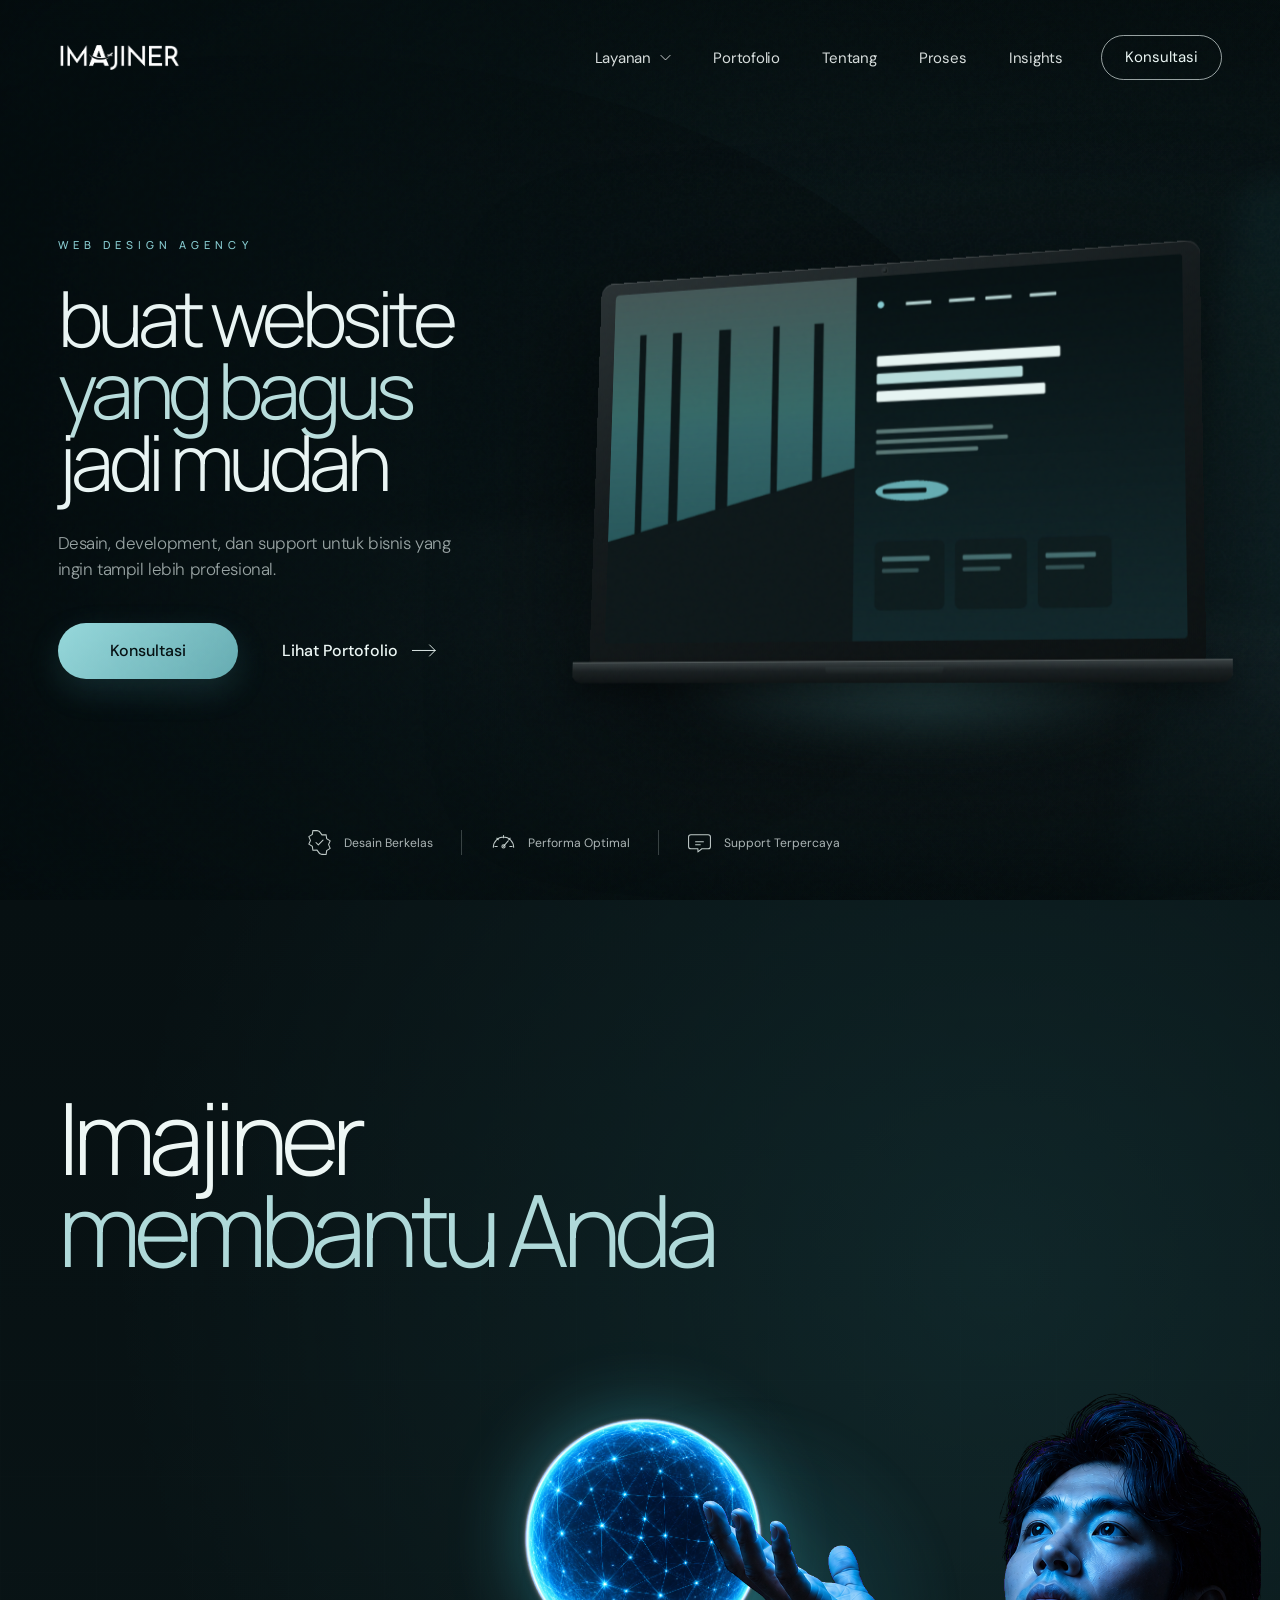
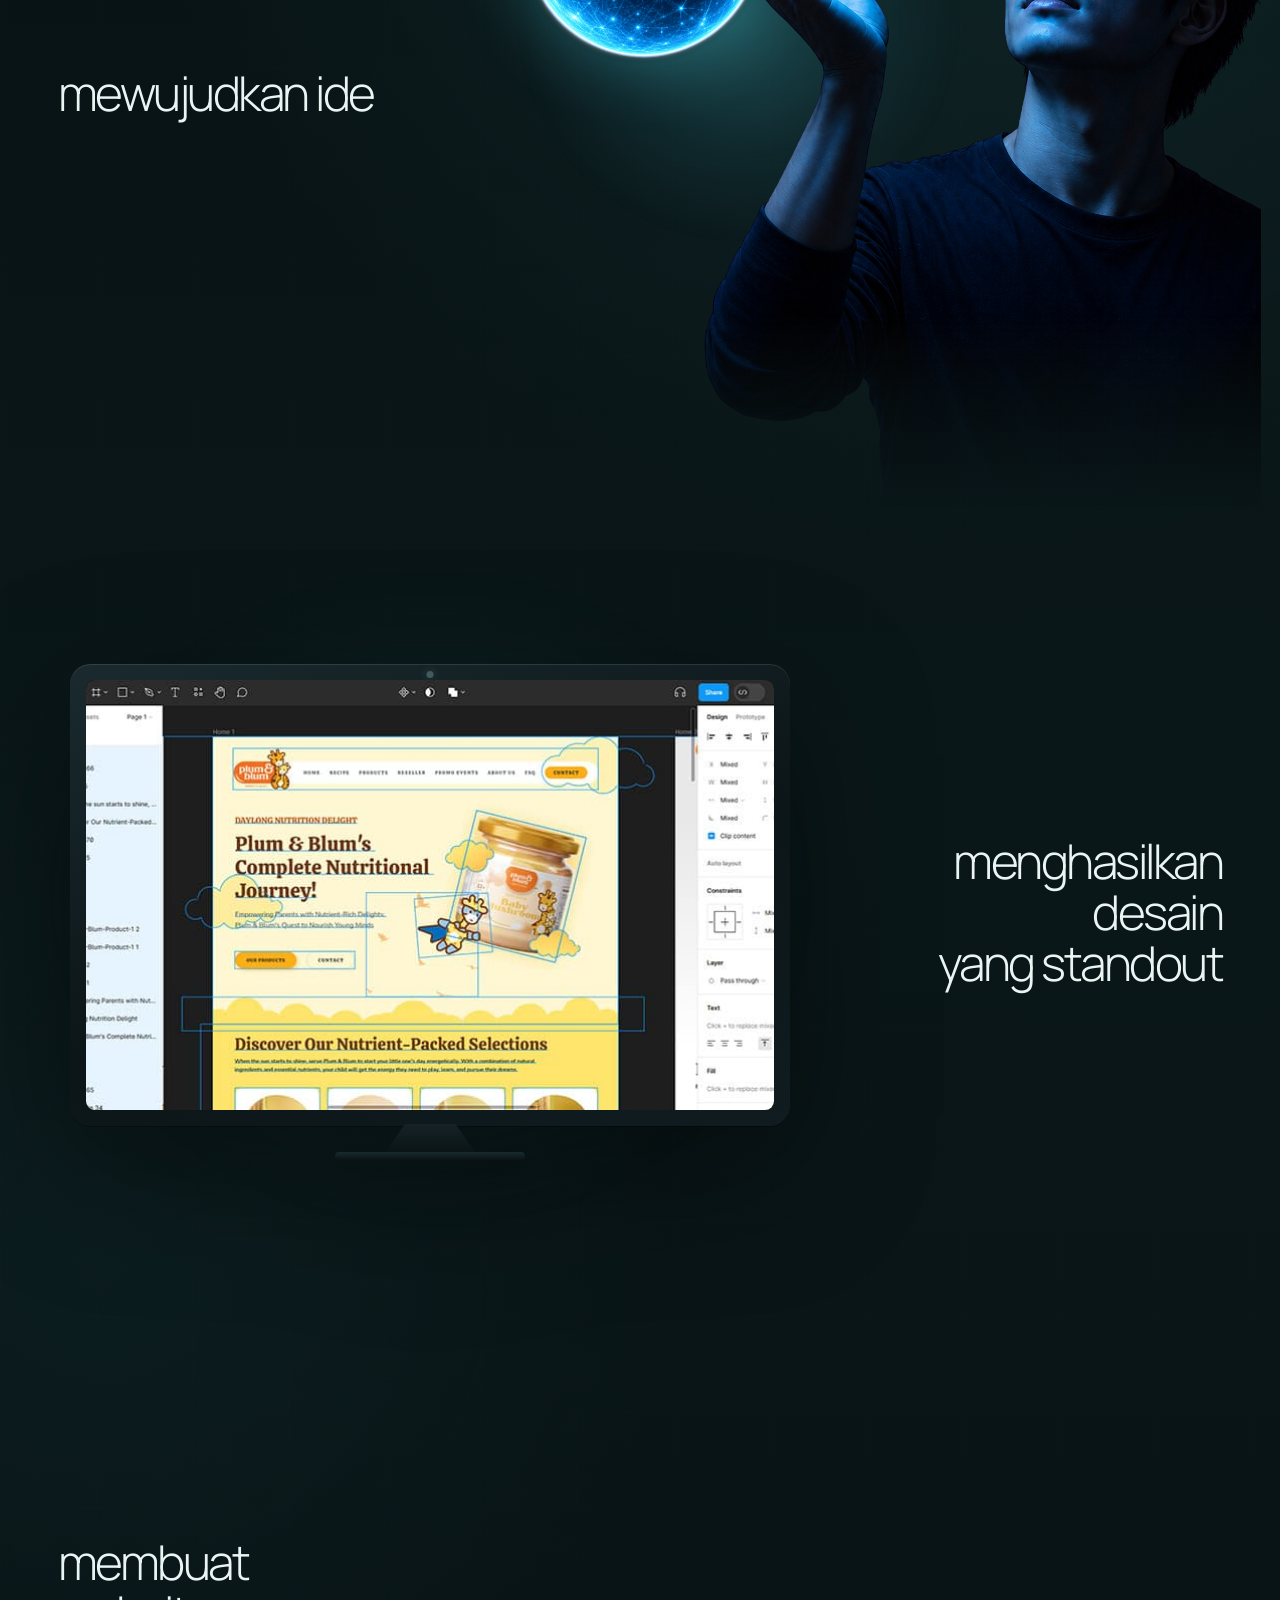
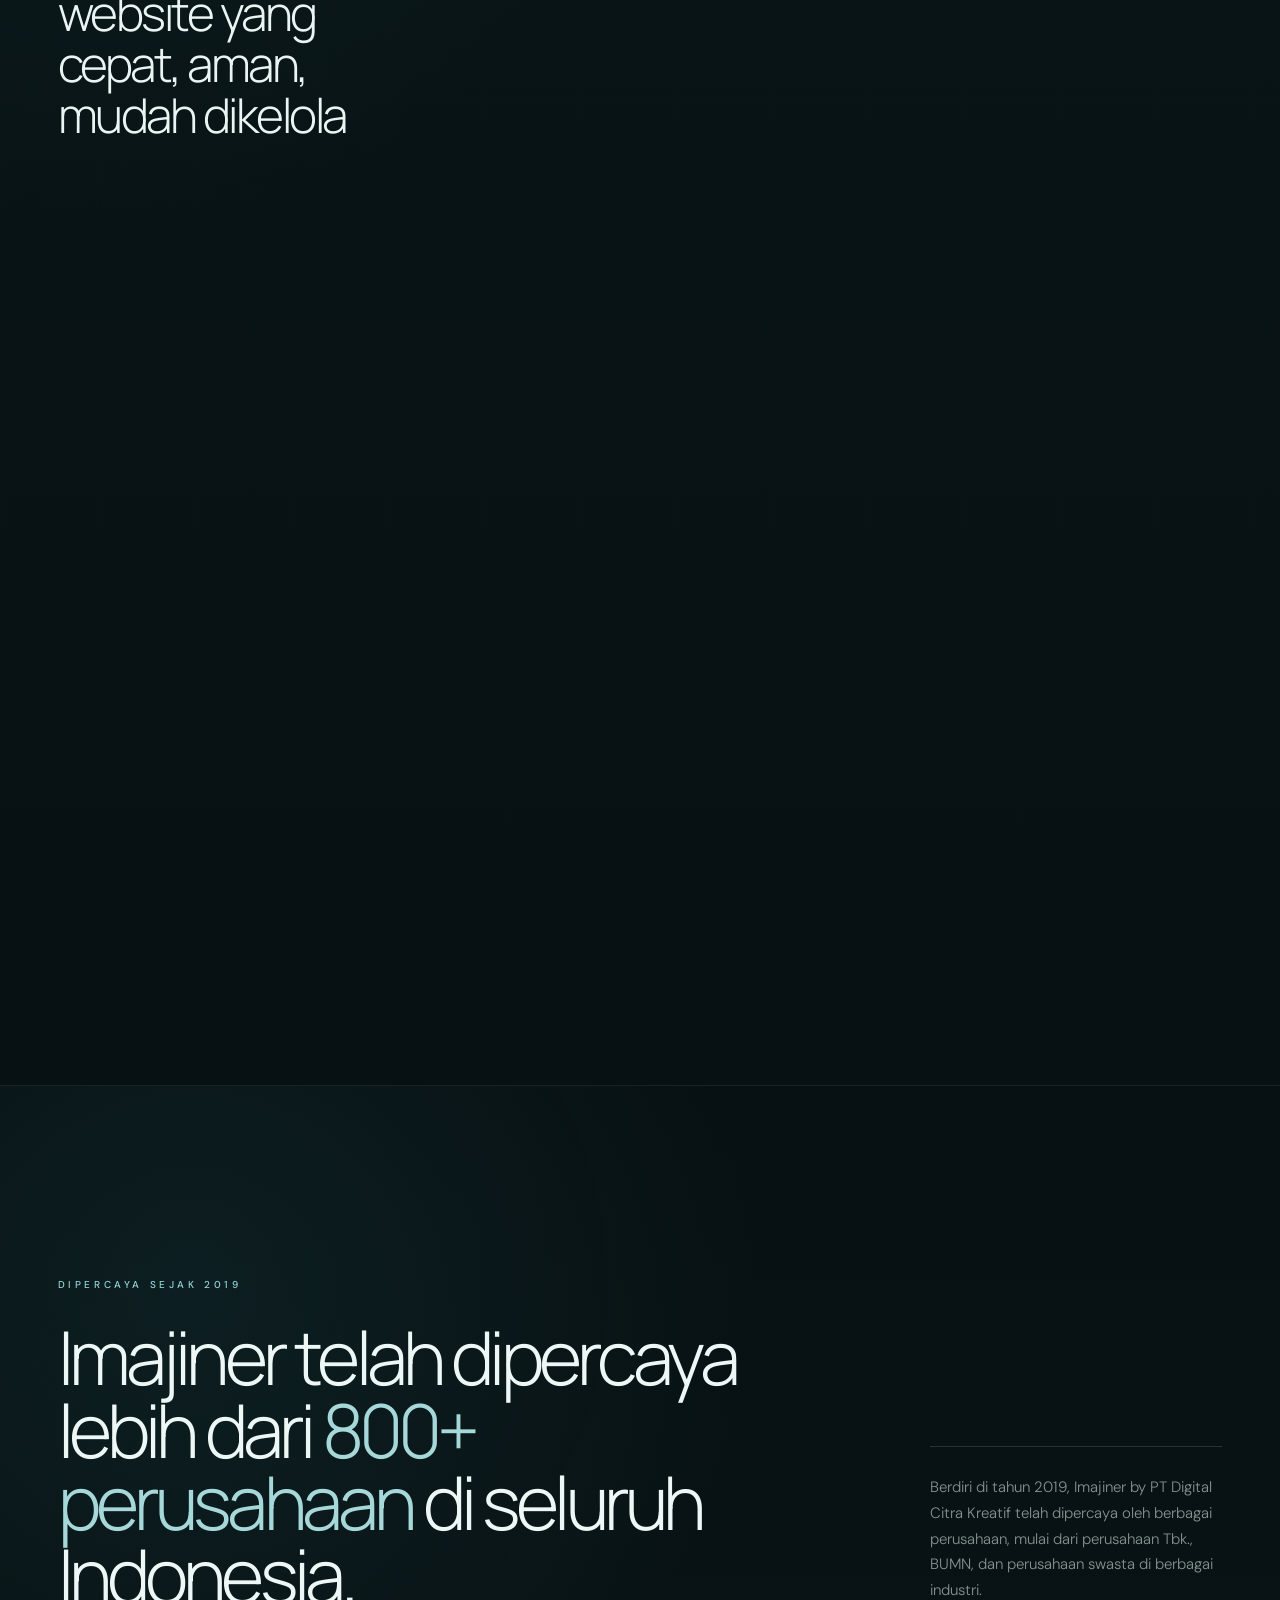
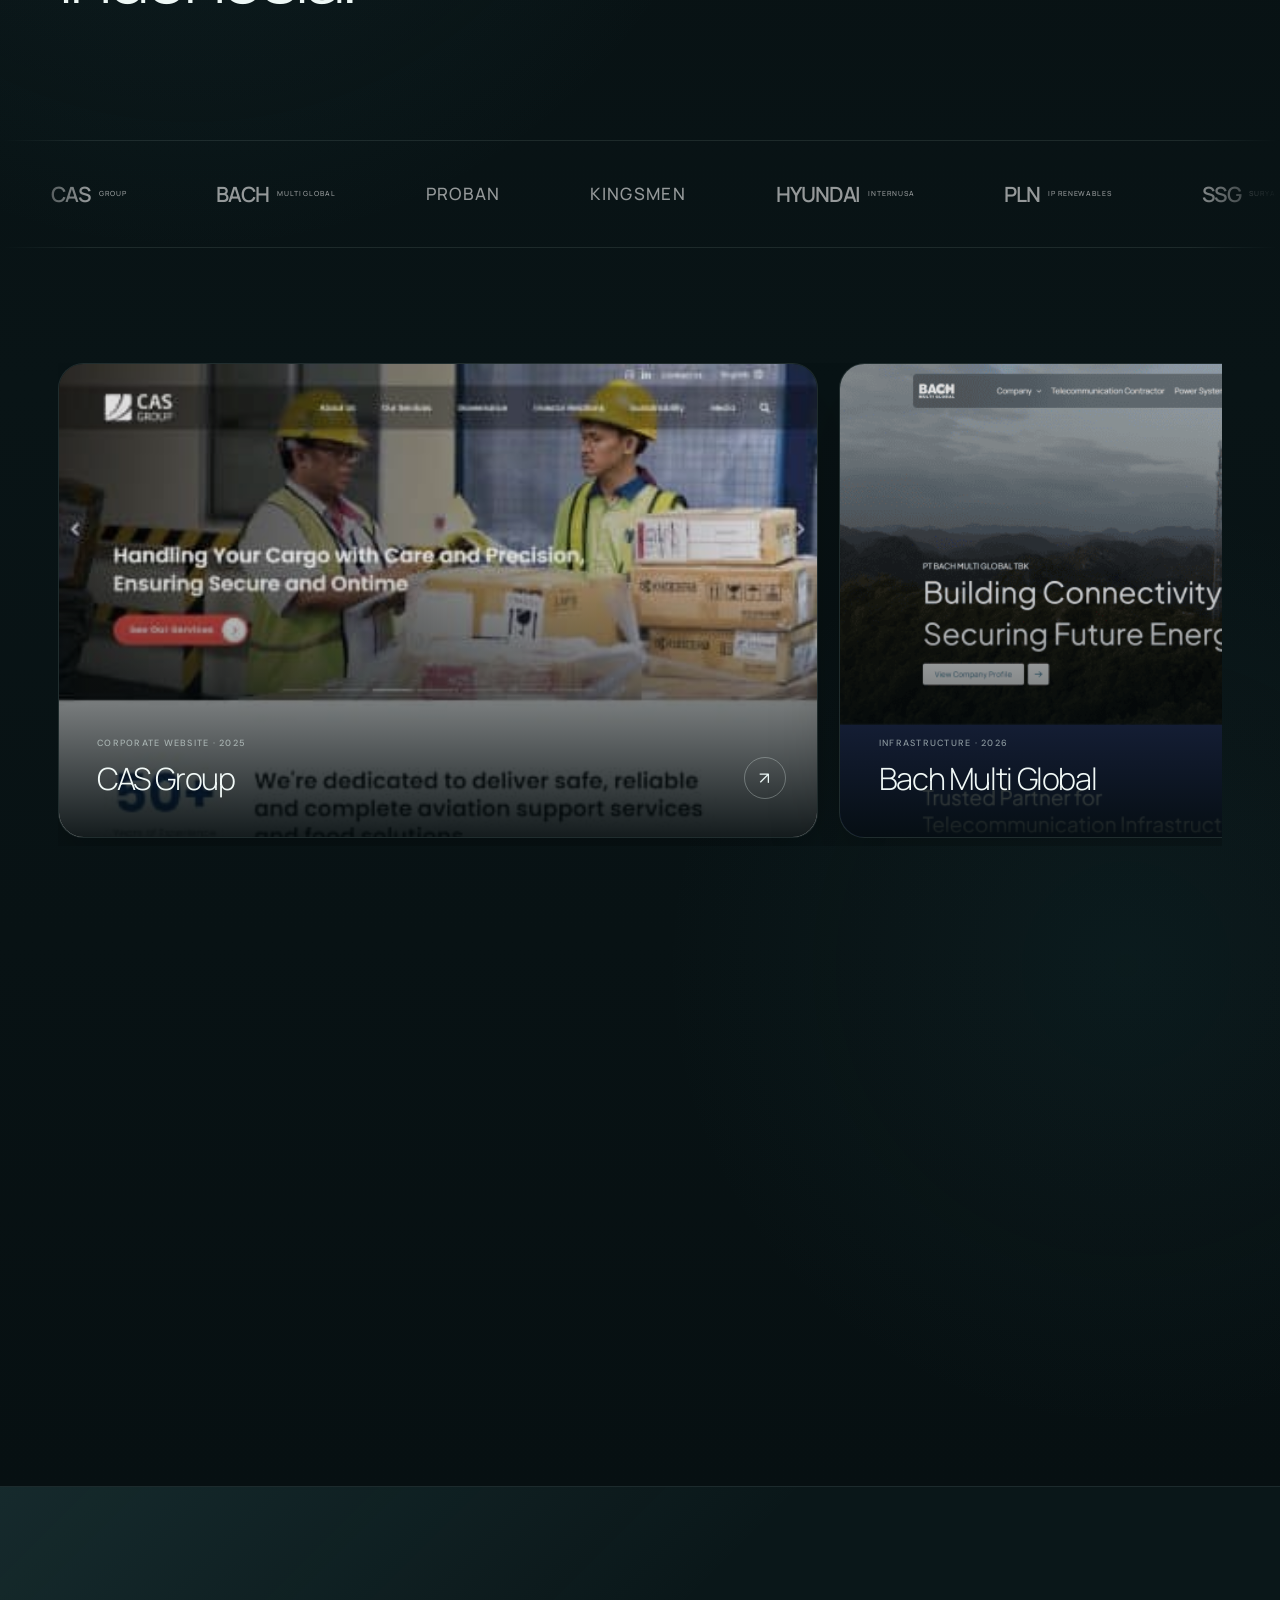
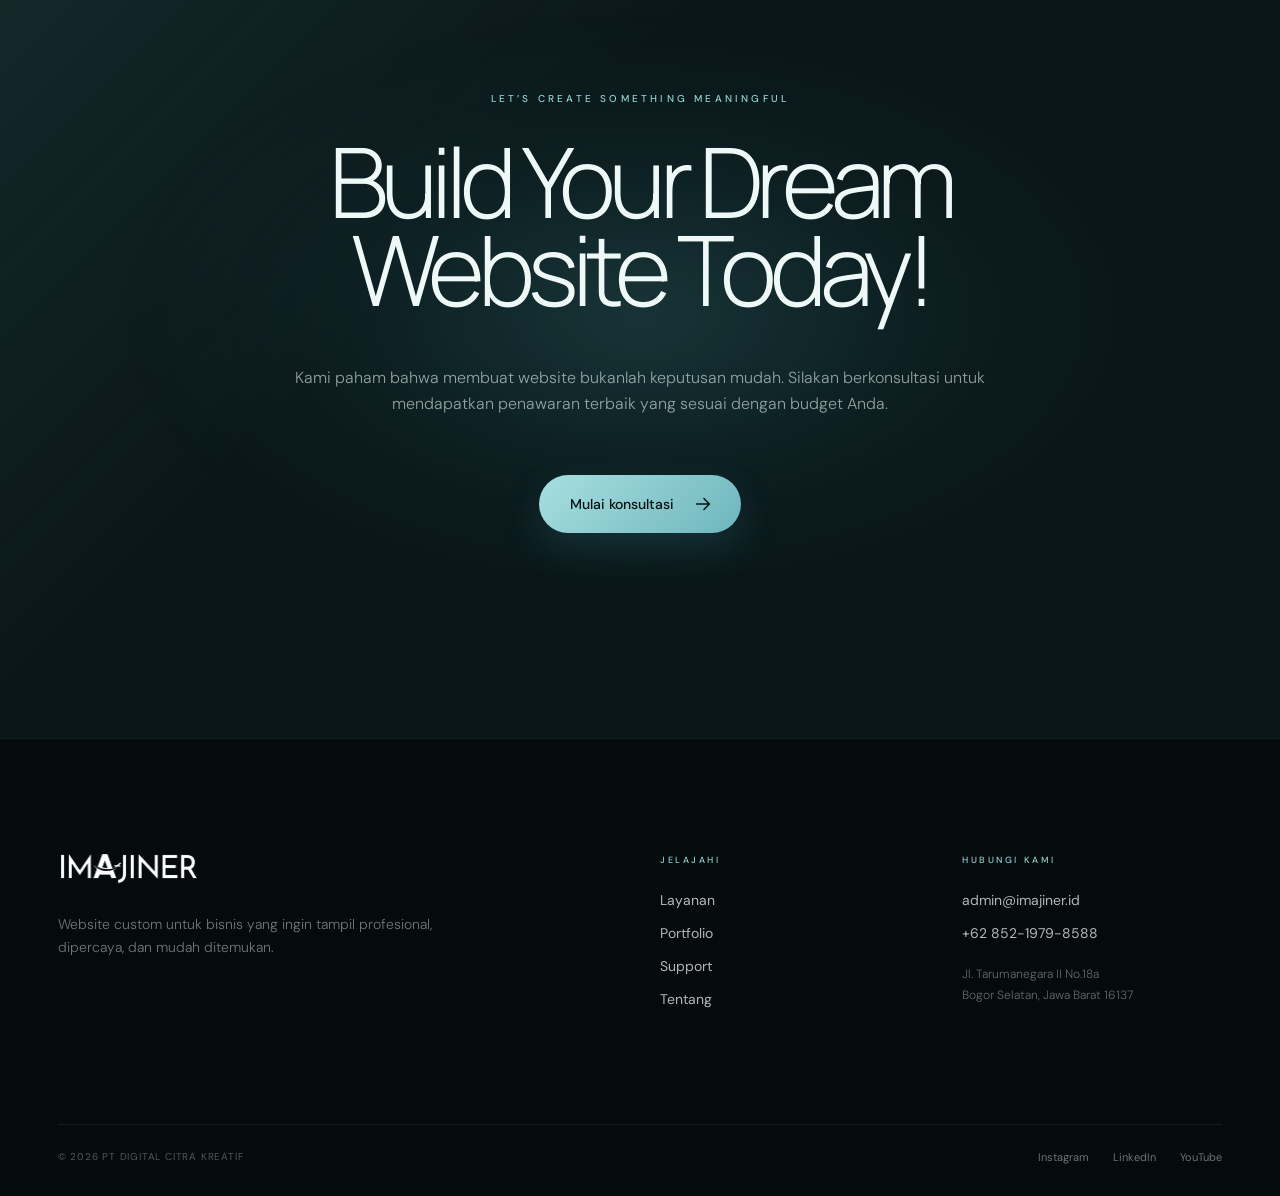
<file: imajiner-2026/outputs/index.html>
<!doctype html>
<html lang="id">
  <head>
    <meta charset="utf-8" />
    <meta name="viewport" content="width=device-width, initial-scale=1" />
    <meta
      name="description"
      content="Imajiner membantu bisnis membuat website custom yang profesional, cepat, dan mudah dikelola."
    />
    <title>Imajiner — Buat Website yang Bagus Jadi Mudah</title>
    <link rel="preconnect" href="https://fonts.googleapis.com" />
    <link rel="preconnect" href="https://fonts.gstatic.com" crossorigin />
    <link
      href="https://fonts.googleapis.com/css2?family=DM+Sans:wght@300;400;500;600&family=Manrope:wght@300;400;500;600&display=swap"
      rel="stylesheet"
    />
    <link rel="stylesheet" href="./css/home.css" />
    <style>
      :root {
        --ink: #ecf7f5;
        --muted: rgba(226, 239, 237, 0.66);
        --teal: #87cbd0;
        --teal-deep: #5da7ad;
        --night: #071012;
        --line: rgba(232, 244, 242, 0.22);
        --ease: cubic-bezier(0.16, 1, 0.3, 1);
      }

      *,
      *::before,
      *::after {
        box-sizing: border-box;
      }

      html {
        scroll-behavior: smooth;
      }

      body {
        margin: 0;
        min-width: 320px;
        color: var(--ink);
        background: var(--night);
        font-family: "DM Sans", Arial, sans-serif;
        -webkit-font-smoothing: antialiased;
      }

      a {
        color: inherit;
        text-decoration: none;
      }
      button {
        color: inherit;
        font: inherit;
      }

      .hero {
        position: relative;
        isolation: isolate;
        min-height: 100svh;
        overflow: hidden;
        background: #071012;
      }

      .hero__background,
      .hero__shade,
      .hero__grain {
        position: absolute;
        inset: 0;
        pointer-events: none;
      }

      /* Background object — swap the <img> src to change the scene */
      .hero__background {
        z-index: -4;
        overflow: hidden;
        animation: scene-in 1.8s var(--ease) both;
      }

      .hero__background img {
        display: block;
        width: 100%;
        height: 100%;
        object-fit: cover;
        object-position: center center;
        transform: scale(1.025);
      }

      .hero__shade {
        z-index: -2;
        background:
          linear-gradient(
            90deg,
            rgba(4, 12, 14, 0.93) 0%,
            rgba(5, 15, 17, 0.76) 28%,
            rgba(6, 17, 19, 0.16) 58%,
            rgba(3, 9, 10, 0.12) 100%
          ),
          linear-gradient(
            180deg,
            rgba(3, 10, 11, 0.54) 0%,
            transparent 22%,
            transparent 70%,
            rgba(2, 7, 8, 0.7) 100%
          );
      }

      /* Laptop object — sits above the background, independent of it */
      .hero__device {
        position: absolute;
        z-index: 1;
        top: 50%;
        right: clamp(-2%, 4vw, 8%);
        width: min(54vw, 760px);
        pointer-events: none;
        transform: translateY(-42%);
        animation: device-in 1.5s var(--ease) 0.2s both;
      }

      .laptop {
        position: relative;
        width: 100%;
        aspect-ratio: 16 / 10.6;
        perspective: 1800px;
        filter: drop-shadow(0 40px 70px rgba(0, 0, 0, 0.55));
      }

      .laptop__lid {
        position: relative;
        width: 92%;
        margin: 0 auto;
        aspect-ratio: 16 / 10.2;
        border-radius: 14px 14px 6px 6px;
        background: linear-gradient(160deg, #2a3234 0%, #141a1c 42%, #0c1112 100%);
        box-shadow:
          inset 0 1px 0 rgba(255, 255, 255, 0.14),
          inset 0 -1px 0 rgba(0, 0, 0, 0.45);
        transform: rotateY(-18deg) rotateX(8deg) rotateZ(-2deg);
        transform-style: preserve-3d;
      }

      .laptop__bezel {
        position: absolute;
        inset: 3.2% 2.6% 5.5%;
        overflow: hidden;
        border-radius: 4px;
        background: #05090a;
        box-shadow: inset 0 0 0 1px rgba(255, 255, 255, 0.04);
      }

      /* Screen image slot — replace this <img> src to change the display */
      .laptop__screen {
        display: block;
        width: 100%;
        height: 100%;
        object-fit: cover;
        object-position: center top;
        background: #071012;
      }

      .laptop__camera {
        position: absolute;
        top: 1.35%;
        left: 50%;
        width: 5px;
        height: 5px;
        border-radius: 50%;
        background: radial-gradient(circle at 35% 35%, #3a4548, #0a0f10 70%);
        transform: translateX(-50%);
        box-shadow: 0 0 0 1px rgba(255, 255, 255, 0.06);
      }

      .laptop__base {
        position: relative;
        z-index: 0;
        width: 100%;
        height: 4.8%;
        margin-top: -0.4%;
        border-radius: 0 0 10px 10px;
        background: linear-gradient(180deg, #3a4244 0%, #1a2022 45%, #0f1415 100%);
        box-shadow:
          0 10px 24px rgba(0, 0, 0, 0.35),
          inset 0 1px 0 rgba(255, 255, 255, 0.16);
        transform: rotateY(-18deg) rotateX(8deg) rotateZ(-2deg);
        transform-origin: top center;
      }

      .laptop__base::before {
        content: "";
        position: absolute;
        top: 28%;
        left: 50%;
        width: 18%;
        height: 38%;
        border-radius: 0 0 6px 6px;
        background: linear-gradient(180deg, #2c3436, #151b1c);
        transform: translateX(-50%);
      }

      .laptop__glow {
        position: absolute;
        z-index: -1;
        right: 8%;
        bottom: -8%;
        left: 18%;
        height: 28%;
        border-radius: 50%;
        background: radial-gradient(
          ellipse at center,
          rgba(90, 170, 175, 0.28) 0%,
          transparent 70%
        );
        filter: blur(18px);
      }

      .hero__grain {
        z-index: 10;
        opacity: 0.12;
        mix-blend-mode: soft-light;
        background-image: url("data:image/svg+xml,%3Csvg viewBox='0 0 180 180' xmlns='http://www.w3.org/2000/svg'%3E%3Cfilter id='n'%3E%3CfeTurbulence type='fractalNoise' baseFrequency='.85' numOctaves='4' stitchTiles='stitch'/%3E%3C/filter%3E%3Crect width='100%25' height='100%25' filter='url(%23n)' opacity='.52'/%3E%3C/svg%3E");
      }

      .shell {
        width: min(100% - clamp(40px, 9vw, 152px), 1510px);
        margin-inline: auto;
      }

      .nav {
        position: relative;
        z-index: 20;
        display: flex;
        align-items: center;
        justify-content: space-between;
        height: clamp(90px, 9vw, 124px);
        animation: reveal-down 1s var(--ease) 0.05s both;
      }

      .brand {
        display: inline-flex;
        align-items: center;
        flex: 0 0 auto;
      }

      .brand img {
        display: block;
        width: clamp(112px, 9.6vw, 150px);
        height: auto;
      }

      .nav__links {
        display: flex;
        align-items: center;
        gap: clamp(26px, 3.3vw, 56px);
        margin-left: auto;
        font-size: 15px;
        font-weight: 400;
        letter-spacing: -0.015em;
      }

      .nav__link {
        position: relative;
        color: rgba(244, 249, 248, 0.88);
        transition: color 0.3s ease;
      }

      .nav__link::after {
        content: "";
        position: absolute;
        left: 0;
        right: 100%;
        bottom: -7px;
        height: 1px;
        background: var(--teal);
        transition: right 0.45s var(--ease);
      }

      .nav__link:hover {
        color: #fff;
      }
      .nav__link:hover::after {
        right: 0;
      }

      .nav__link--dropdown {
        display: inline-flex;
        align-items: center;
        gap: 9px;
      }

      .nav__link--dropdown svg {
        width: 11px;
        transition: transform 0.3s var(--ease);
      }
      .nav__link--dropdown:hover svg {
        transform: translateY(2px);
      }

      .nav__cta {
        margin-left: clamp(26px, 3vw, 48px);
        padding: 11px 23px 12px;
        border: 1px solid rgba(236, 247, 245, 0.63);
        border-radius: 99px;
        font-size: 15px;
        transition:
          color 0.35s ease,
          background 0.35s ease,
          border-color 0.35s ease,
          transform 0.35s var(--ease);
      }

      .nav__cta:hover {
        color: #071012;
        background: var(--ink);
        border-color: var(--ink);
        transform: translateY(-2px);
      }

      .nav__toggle {
        display: none;
        width: 43px;
        height: 43px;
        padding: 0;
        border: 1px solid var(--line);
        border-radius: 50%;
        background: rgba(5, 14, 16, 0.3);
        cursor: pointer;
      }

      .nav__toggle span,
      .nav__toggle::before,
      .nav__toggle::after {
        content: "";
        display: block;
        width: 17px;
        height: 1px;
        margin: 4px auto;
        background: currentColor;
        transition:
          transform 0.35s var(--ease),
          opacity 0.25s ease;
      }

      .nav__toggle[aria-expanded="true"] span {
        opacity: 0;
      }
      .nav__toggle[aria-expanded="true"]::before {
        transform: translateY(5px) rotate(45deg);
      }
      .nav__toggle[aria-expanded="true"]::after {
        transform: translateY(-5px) rotate(-45deg);
      }

      .hero__content {
        position: relative;
        z-index: 2;
        display: flex;
        min-height: calc(100svh - clamp(90px, 9vw, 124px));
        flex-direction: column;
        justify-content: center;
        padding: clamp(38px, 5vh, 64px) 0 clamp(130px, 16vh, 175px);
      }

      .hero__copy {
        width: min(47vw, 660px);
      }

      .eyebrow {
        margin: 0 0 clamp(24px, 3.2vh, 36px);
        color: var(--teal);
        font-family: "Manrope", sans-serif;
        font-size: clamp(11px, 0.82vw, 14px);
        font-weight: 500;
        letter-spacing: 0.46em;
        text-transform: uppercase;
        animation: reveal-up 0.9s var(--ease) 0.18s both;
      }

      h1 {
        max-width: 680px;
        margin: 0;
        color: #e9f4f3;
        font-family: "Manrope", sans-serif;
        font-size: clamp(55px, 6.05vw, 104px);
        font-weight: 300;
        letter-spacing: -0.065em;
        line-height: 0.93;
      }

      h1 span {
        display: block;
        animation: reveal-line 1.05s var(--ease) both;
      }

      h1 span:nth-child(1) {
        animation-delay: 0.24s;
      }
      h1 span:nth-child(2) {
        color: #b8dddc;
        animation-delay: 0.33s;
      }
      h1 span:nth-child(3) {
        animation-delay: 0.42s;
      }

      .hero__description {
        max-width: 400px;
        margin: clamp(26px, 3.6vh, 42px) 0 0;
        color: var(--muted);
        font-size: clamp(17px, 1.3vw, 22px);
        font-weight: 300;
        letter-spacing: -0.025em;
        line-height: 1.55;
        animation: reveal-up 1s var(--ease) 0.54s both;
      }

      .hero__actions {
        display: flex;
        align-items: center;
        gap: clamp(30px, 3.5vw, 58px);
        margin-top: clamp(34px, 4.5vh, 50px);
        animation: reveal-up 1s var(--ease) 0.64s both;
      }

      .button {
        display: inline-flex;
        align-items: center;
        justify-content: center;
        min-height: 56px;
        border-radius: 999px;
        font-size: 16px;
        font-weight: 500;
        transition:
          transform 0.35s var(--ease),
          background 0.35s ease,
          box-shadow 0.35s ease;
      }

      .button--primary {
        min-width: 180px;
        padding: 15px 28px;
        color: #061113;
        background: linear-gradient(135deg, #96d8db, #65abb1);
        box-shadow: 0 12px 32px rgba(70, 150, 158, 0.2);
      }

      .button--primary:hover {
        transform: translateY(-3px);
        background: linear-gradient(135deg, #ace5e6, #78bbc0);
        box-shadow: 0 16px 38px rgba(70, 150, 158, 0.34);
      }

      .button--text {
        position: relative;
        gap: 14px;
        min-height: 42px;
        border-radius: 0;
      }

      .button--text::after {
        content: "";
        position: absolute;
        right: 0;
        bottom: 0;
        left: 0;
        height: 1px;
        background: rgba(238, 247, 246, 0.44);
        transform: scaleX(0);
        transform-origin: right;
        transition: transform 0.45s var(--ease);
      }

      .button--text:hover::after {
        transform: scaleX(1);
        transform-origin: left;
      }
      .button--text svg {
        width: 25px;
        transition: transform 0.4s var(--ease);
      }
      .button--text:hover svg {
        transform: translateX(5px);
      }

      .proof {
        position: absolute;
        z-index: 3;
        right: 0;
        bottom: clamp(28px, 5vh, 54px);
        left: 0;
        animation: reveal-up 1s var(--ease) 0.76s both;
      }

      .proof__row {
        display: flex;
        align-items: center;
        width: min(52%, 680px);
        color: rgba(233, 243, 242, 0.72);
      }

      .proof__item {
        display: flex;
        align-items: center;
        gap: 12px;
        padding: 0 clamp(22px, 2.2vw, 36px);
        font-size: clamp(12px, 0.95vw, 15px);
        white-space: nowrap;
      }

      .proof__item:first-child {
        padding-left: 0;
      }
      .proof__item + .proof__item {
        border-left: 1px solid var(--line);
      }
      .proof__item svg {
        width: 25px;
        height: 25px;
        color: rgba(236, 247, 245, 0.8);
        stroke-width: 1.35;
      }

      @keyframes scene-in {
        from {
          opacity: 0;
        }
        to {
          opacity: 1;
        }
      }

      @keyframes device-in {
        from {
          opacity: 0;
          transform: translateY(-36%) translateX(28px) scale(0.96);
        }
        to {
          opacity: 1;
          transform: translateY(-42%) translateX(0) scale(1);
        }
      }

      @keyframes reveal-down {
        from {
          opacity: 0;
          transform: translateY(-18px);
        }
        to {
          opacity: 1;
          transform: translateY(0);
        }
      }

      @keyframes reveal-up {
        from {
          opacity: 0;
          transform: translateY(22px);
        }
        to {
          opacity: 1;
          transform: translateY(0);
        }
      }

      @keyframes reveal-line {
        from {
          opacity: 0;
          transform: translateY(0.7em);
        }
        to {
          opacity: 1;
          transform: translateY(0);
        }
      }

      @media (max-width: 1080px) {
        .nav__links {
          gap: 25px;
        }
        .nav__links .nav__link:nth-last-child(-n + 2) {
          display: none;
        }
        .hero__copy {
          width: min(54vw, 590px);
        }
        .hero__device {
          width: min(50vw, 620px);
          right: 1%;
        }
        h1 {
          font-size: clamp(54px, 7vw, 78px);
        }
        .proof__row {
          width: auto;
        }
      }

      @media (max-width: 760px) {
        .shell {
          width: min(100% - 38px, 680px);
        }
        .hero {
          min-height: 790px;
        }

        .hero__background img {
          object-position: 70% center;
        }

        .hero__device {
          top: 38%;
          right: 50%;
          width: min(88vw, 420px);
          transform: translate(50%, -50%);
          opacity: 0.95;
          animation-name: device-in-mobile;
        }

        .laptop__lid,
        .laptop__base {
          transform: rotateY(-10deg) rotateX(6deg) rotateZ(0deg);
        }

        .hero__shade {
          background:
            linear-gradient(
              180deg,
              rgba(4, 12, 14, 0.67) 0%,
              rgba(4, 12, 14, 0.32) 24%,
              rgba(4, 12, 14, 0.81) 52%,
              #061012 81%
            ),
            linear-gradient(90deg, rgba(4, 12, 14, 0.74), transparent 80%);
        }

        @keyframes device-in-mobile {
          from {
            opacity: 0;
            transform: translate(50%, -44%) scale(0.96);
          }
          to {
            opacity: 0.95;
            transform: translate(50%, -50%) scale(1);
          }
        }

        .nav {
          height: 86px;
        }
        .brand img {
          width: 116px;
        }
        .nav__toggle {
          display: block;
        }

        .nav__links {
          position: absolute;
          top: 72px;
          right: 0;
          display: grid;
          width: min(300px, calc(100vw - 38px));
          gap: 0;
          padding: 10px;
          border: 1px solid rgba(236, 247, 245, 0.13);
          border-radius: 20px;
          background: rgba(5, 14, 16, 0.95);
          box-shadow: 0 20px 60px rgba(0, 0, 0, 0.4);
          opacity: 0;
          visibility: hidden;
          transform: translateY(-10px) scale(0.98);
          transform-origin: top right;
          transition:
            opacity 0.3s ease,
            visibility 0.3s ease,
            transform 0.45s var(--ease);
          backdrop-filter: blur(18px);
        }

        .nav__links.is-open {
          opacity: 1;
          visibility: visible;
          transform: none;
        }
        .nav__links .nav__link:nth-last-child(-n + 2) {
          display: block;
        }
        .nav__link {
          padding: 13px 15px;
        }
        .nav__link::after {
          display: none;
        }
        .nav__cta {
          display: none;
        }

        .hero__content {
          min-height: calc(100svh - 86px);
          justify-content: flex-end;
          padding: clamp(185px, 25vh, 220px) 0 105px;
        }

        .hero__copy {
          width: 100%;
        }
        .eyebrow {
          margin-bottom: 19px;
          font-size: 10px;
          letter-spacing: 0.36em;
        }
        h1 {
          max-width: 560px;
          font-size: clamp(46px, 12.5vw, 66px);
          line-height: 0.94;
        }
        .hero__description {
          max-width: 360px;
          margin-top: 23px;
          font-size: 16px;
          line-height: 1.5;
        }
        .hero__actions {
          gap: 25px;
          margin-top: 29px;
        }
        .button {
          min-height: 50px;
          font-size: 14px;
        }
        .button--primary {
          min-width: 146px;
          padding: 12px 22px;
        }
        .proof {
          bottom: 30px;
        }
        .proof__row {
          display: grid;
          grid-template-columns: repeat(3, 1fr);
          gap: 11px;
        }
        .proof__item {
          flex-direction: column;
          gap: 8px;
          padding: 0 6px;
          text-align: center;
          white-space: normal;
          line-height: 1.2;
        }
        .proof__item:first-child {
          padding-left: 6px;
        }
        .proof__item svg {
          width: 22px;
          height: 22px;
        }
      }

      @media (max-width: 430px) {
        .hero {
          min-height: 760px;
        }
        .hero__background img {
          object-position: 72% top;
        }
        .hero__device {
          top: 34%;
          width: min(92vw, 360px);
        }
        .hero__content {
          padding-top: 190px;
          padding-bottom: 98px;
        }
        h1 {
          font-size: clamp(44px, 12.5vw, 54px);
        }
        .hero__actions {
          align-items: flex-start;
          flex-direction: column;
          gap: 14px;
        }
        .button--text {
          margin-left: 6px;
        }
        .proof__item {
          font-size: 10px;
        }
      }

      @media (prefers-reduced-motion: reduce) {
        *,
        *::before,
        *::after {
          animation-duration: 0.01ms !important;
          animation-delay: 0ms !important;
          animation-iteration-count: 1 !important;
          transition-duration: 0.01ms !important;
          scroll-behavior: auto !important;
        }
      }
    </style>
  </head>
  <body>
    <main>
      <section class="hero" aria-labelledby="hero-title">
        <!-- Background object: replace src to change the scene -->
        <div class="hero__background" aria-hidden="true">
          <img
            src="../resources/images/hero-background.png"
            alt=""
            width="1920"
            height="1080"
            decoding="async"
          />
        </div>

        <!-- Laptop object: replace .laptop__screen src to change the display -->
        <div class="hero__device" aria-hidden="true">
          <div class="laptop">
            <div class="laptop__lid">
              <span class="laptop__camera"></span>
              <div class="laptop__bezel">
                <img
                  class="laptop__screen"
                  src="../resources/images/hero-screen.png"
                  alt=""
                  width="1600"
                  height="1000"
                  decoding="async"
                />
              </div>
            </div>
            <div class="laptop__base"></div>
            <div class="laptop__glow"></div>
          </div>
        </div>

        <div class="hero__shade" aria-hidden="true"></div>

        <header class="nav shell">
          <a class="brand" href="#" aria-label="Imajiner — Beranda">
            <img
              src="../resources/images/Logo%20Imajiner%20-%20White.png"
              alt="Imajiner"
              width="4518"
              height="909"
            />
          </a>

          <nav class="nav__links" id="primary-nav" aria-label="Navigasi utama">
            <a class="nav__link nav__link--dropdown" href="#layanan">
              Layanan
              <svg viewBox="0 0 12 8" aria-hidden="true">
                <path
                  d="m1 1.5 5 5 5-5"
                  fill="none"
                  stroke="currentColor"
                  stroke-linecap="round"
                />
              </svg>
            </a>
            <a class="nav__link" href="#portofolio">Portofolio</a>
            <a class="nav__link" href="#tentang">Tentang</a>
            <a class="nav__link" href="#proses">Proses</a>
            <a class="nav__link" href="#insights">Insights</a>
          </nav>

          <a
            class="nav__cta"
            href="https://wa.me/6285219798588"
            aria-label="Konsultasi lewat WhatsApp"
            >Konsultasi</a
          >
          <button
            class="nav__toggle"
            type="button"
            aria-controls="primary-nav"
            aria-expanded="false"
            aria-label="Buka menu"
          >
            <span></span>
          </button>
        </header>

        <div class="hero__content shell">
          <div class="hero__copy">
            <p class="eyebrow">Web design agency</p>
            <h1 id="hero-title">
              <span>buat website</span>
              <span>yang bagus</span>
              <span>jadi mudah</span>
            </h1>
            <p class="hero__description">
              Desain, development, dan support untuk bisnis yang ingin tampil
              lebih profesional.
            </p>
            <div class="hero__actions">
              <a
                class="button button--primary"
                href="https://wa.me/6285219798588"
                >Konsultasi</a
              >
              <a class="button button--text" href="#portofolio">
                Lihat Portofolio
                <svg viewBox="0 0 27 14" aria-hidden="true">
                  <path
                    d="M0 7h25M19 1l6 6-6 6"
                    fill="none"
                    stroke="currentColor"
                    stroke-linecap="round"
                    stroke-linejoin="round"
                  />
                </svg>
              </a>
            </div>
          </div>
        </div>

        <div class="proof">
          <div class="proof__row shell" aria-label="Keunggulan Imajiner">
            <div class="proof__item">
              <svg viewBox="0 0 32 32" aria-hidden="true">
                <path
                  d="m16 2 3.2 4.2 5.2-.2.8 5.1 4.4 2.8-2 4.8 2 4.8-4.4 2.8-.8 5.1-5.2-.2L16 30l-3.2-4.2-5.2.2-.8-5.1-4.4-2.8 2-4.8-2-4.8 4.4-2.8.8-5.1 5.2.2L16 2Z"
                  fill="none"
                  stroke="currentColor"
                />
                <path
                  d="m11.5 16 3 3 6-6"
                  fill="none"
                  stroke="currentColor"
                  stroke-linecap="round"
                  stroke-linejoin="round"
                />
              </svg>
              <span>Desain Berkelas</span>
            </div>
            <div class="proof__item">
              <svg viewBox="0 0 32 32" aria-hidden="true">
                <path
                  d="M3 22a13 13 0 1 1 26 0M16 7v3M7.5 10.5l2 2M24.5 10.5l-2 2M5 21h3M24 21h3M16 21l6-7"
                  fill="none"
                  stroke="currentColor"
                  stroke-linecap="round"
                />
                <circle
                  cx="16"
                  cy="21"
                  r="2"
                  fill="none"
                  stroke="currentColor"
                />
              </svg>
              <span>Performa Optimal</span>
            </div>
            <div class="proof__item">
              <svg viewBox="0 0 32 32" aria-hidden="true">
                <path
                  d="M5 6h22a3 3 0 0 1 3 3v12a3 3 0 0 1-3 3h-8l-5 4v-4H5a3 3 0 0 1-3-3V9a3 3 0 0 1 3-3Z"
                  fill="none"
                  stroke="currentColor"
                  stroke-linejoin="round"
                />
                <path
                  d="M11 15h10M11 19h6"
                  fill="none"
                  stroke="currentColor"
                  stroke-linecap="round"
                />
              </svg>
              <span>Support Terpercaya</span>
            </div>
          </div>
        </div>

        <div class="hero__grain" aria-hidden="true"></div>
      </section>

      <section class="help" aria-labelledby="help-heading" data-help>
        <header class="help__intro shell">
          <h2 class="help__heading" id="help-heading">
            Imajiner<br /><span>membantu Anda</span>
          </h2>
        </header>

        <div class="moments">
          <article class="moment shell" id="idea" data-moment>
            <h3 class="moment__title">mewujudkan ide</h3>
            <div
              class="moment__visual moment__visual--idea"
              data-idea-stage
              role="img"
              aria-label="Seorang pria mengangkat tangan ke arah bola cahaya ide"
            >
              <div class="idea-scene" aria-hidden="true">
                <div class="idea-scene__glow"></div>
                <div class="idea-scene__orb" data-idea-orb>
                  <img
                    src="../resources/images/idea-orb.png"
                    alt=""
                    width="1254"
                    height="1254"
                    decoding="async"
                  />
                </div>
                <div class="idea-scene__man" data-idea-man>
                  <img
                    src="../resources/images/idea-man.png"
                    alt=""
                    width="1023"
                    height="1537"
                    decoding="async"
                  />
                </div>
              </div>
            </div>
          </article>

          <article class="moment shell moment--standout" id="standout" data-moment>
            <h3 class="moment__title">
              menghasilkan desain<br />yang standout
            </h3>
            <div class="moment__visual moment__visual--desktop">
              <figure
                class="desktop"
                data-desktop
                aria-label="Preview website kustom di layar desktop"
              >
                <div class="desktop__bezel">
                  <div class="desktop__screen">
                    <img
                      class="desktop__image"
                      src="../resources/images/Figma-size.jpg"
                      alt="Proses desain di Figma untuk website Plum & Blum"
                      width="800"
                      height="428"
                      decoding="async"
                    />
                    <span class="desktop__landing" data-orb-landing></span>
                  </div>
                </div>
                <div class="desktop__stand" aria-hidden="true">
                  <span class="desktop__neck"></span>
                  <span class="desktop__base"></span>
                </div>
              </figure>
            </div>
          </article>

          <article class="moment shell" id="performance" data-moment>
            <h3 class="moment__title">
              membuat website yang<br />cepat, aman,<br />mudah dikelola
            </h3>
            <div class="moment__visual moment__visual--image moment__visual--technology">
              <img
                src="../resources/images/help-fast-secure.png"
                alt="Visual website modern dengan aliran data, indikator kecepatan, dan perlindungan keamanan"
                width="1731"
                height="909"
                loading="lazy"
                decoding="async"
              />
            </div>
          </article>

          <article
            class="moment shell moment--standout moment--support"
            id="support"
            data-moment
          >
            <h3 class="moment__title">
              memberikan support<br />yang helpful
            </h3>
            <div class="moment__visual moment__visual--image moment__visual--support">
              <img
                src="../resources/images/help-support.png"
                alt="Spesialis support Imajiner yang siap membantu klien"
                width="1774"
                height="887"
                loading="lazy"
                decoding="async"
              />
            </div>
          </article>
        </div>
      </section>

      <section class="social-proof" aria-labelledby="proof-heading">
        <header class="proof__intro shell">
          <div data-reveal>
            <p class="proof__eyebrow">Dipercaya sejak 2019</p>
            <h2 class="proof__heading" id="proof-heading">
              Imajiner telah dipercaya lebih dari <span>800+ perusahaan</span>
              di seluruh Indonesia.
            </h2>
          </div>
          <p class="proof__description" data-reveal>
            Berdiri di tahun 2019, Imajiner by PT Digital Citra Kreatif telah
            dipercaya oleh berbagai perusahaan, mulai dari perusahaan Tbk.,
            BUMN, dan perusahaan swasta di berbagai industri.
          </p>
        </header>

        <div class="logo-marquee" aria-label="Beberapa perusahaan yang mempercayai Imajiner">
          <div class="logo-marquee__track">
            <div class="client-logos">
              <span><b>CAS</b><small>GROUP</small></span>
              <span><b>BACH</b><small>MULTI GLOBAL</small></span>
              <span class="client-logo--word">PROBAN</span>
              <span class="client-logo--word">KINGSMEN</span>
              <span><b>HYUNDAI</b><small>INTERNUSA</small></span>
              <span><b>PLN</b><small>IP RENEWABLES</small></span>
              <span><b>SSG</b><small>SURYA SURINDO</small></span>
              <span class="client-logo--word">IAB</span>
              <span class="client-logo--word">BALAI KARTINI</span>
              <span class="client-logo--word">UPPER WEST</span>
            </div>
            <div class="client-logos" aria-hidden="true">
              <span><b>CAS</b><small>GROUP</small></span>
              <span><b>BACH</b><small>MULTI GLOBAL</small></span>
              <span class="client-logo--word">PROBAN</span>
              <span class="client-logo--word">KINGSMEN</span>
              <span><b>HYUNDAI</b><small>INTERNUSA</small></span>
              <span><b>PLN</b><small>IP RENEWABLES</small></span>
              <span><b>SSG</b><small>SURYA SURINDO</small></span>
              <span class="client-logo--word">IAB</span>
              <span class="client-logo--word">BALAI KARTINI</span>
              <span class="client-logo--word">UPPER WEST</span>
            </div>
          </div>
        </div>

        <div class="portfolio shell" id="portofolio" aria-label="Karya Imajiner">
          <div class="portfolio__carousel" data-portfolio-carousel>
            <a
              class="portfolio-card"
              href="https://casgroup.co.id/"
              target="_blank"
              rel="noopener nofollow"
              data-reveal
            >
              <img
                src="../resources/images/portfolio-cas.jpg"
                alt="Website CAS Group karya Imajiner"
                width="406"
                height="1800"
                decoding="async"
              />
              <span class="portfolio-card__shade"></span>
              <span class="portfolio-card__meta">
                <small>Corporate website · 2025</small>
                <strong>CAS Group</strong>
              </span>
              <span class="portfolio-card__arrow" aria-hidden="true">↗</span>
            </a>

            <a
              class="portfolio-card"
              href="https://bachgroup.co.id/"
              target="_blank"
              rel="noopener nofollow"
              data-reveal
            >
              <img
                src="../resources/images/portfolio-bach.png"
                alt="Website Bach Multi Global karya Imajiner"
                width="622"
                height="2560"
                decoding="async"
              />
              <span class="portfolio-card__shade"></span>
              <span class="portfolio-card__meta">
                <small>Infrastructure · 2026</small>
                <strong>Bach Multi Global</strong>
              </span>
              <span class="portfolio-card__arrow" aria-hidden="true">↗</span>
            </a>

            <a
              class="portfolio-card"
              href="https://proban.co.id/"
              target="_blank"
              rel="noopener nofollow"
              data-reveal
            >
              <img
                src="../resources/images/portfolio-proban.webp"
                alt="Website Proban karya Imajiner"
                decoding="async"
              />
              <span class="portfolio-card__shade"></span>
              <span class="portfolio-card__meta">
                <small>Automotive · Digital platform</small>
                <strong>Proban</strong>
              </span>
              <span class="portfolio-card__arrow" aria-hidden="true">↗</span>
            </a>
          </div>
        </div>

        <div class="testimonials shell" aria-label="Cerita klien Imajiner">
          <div class="testimonials__grid">
            <a
              class="testimonial-card"
              href="https://youtu.be/hw0S-GB7XGY"
              target="_blank"
              rel="noopener"
              data-reveal
            >
              <span class="testimonial-card__media">
                <img
                  src="../resources/images/testimonial-ghalistan.jpg"
                  alt="Pak Ghalistan dari UPPF Indonesia"
                  width="480"
                  height="360"
                  decoding="async"
                />
                <span class="testimonial-card__play" aria-hidden="true">
                  <svg viewBox="0 0 24 24"><path d="m9 7 8 5-8 5Z" /></svg>
                </span>
              </span>
              <span class="testimonial-card__name">Pak Ghalistan</span>
              <span class="testimonial-card__company">UPPF Indonesia</span>
            </a>

            <a
              class="testimonial-card"
              href="https://youtu.be/HhUoJxBuJpg"
              target="_blank"
              rel="noopener"
              data-reveal
            >
              <span class="testimonial-card__media">
                <img
                  src="../resources/images/testimonial-mulia.jpg"
                  alt="Pak Mulia dari PT PLN Indonesia Power Renewables"
                  width="480"
                  height="360"
                  decoding="async"
                />
                <span class="testimonial-card__play" aria-hidden="true">
                  <svg viewBox="0 0 24 24"><path d="m9 7 8 5-8 5Z" /></svg>
                </span>
              </span>
              <span class="testimonial-card__name">Pak Mulia</span>
              <span class="testimonial-card__company">PLN Indonesia Power Renewables</span>
            </a>

            <a
              class="testimonial-card"
              href="https://youtu.be/jDGP1h_67xU"
              target="_blank"
              rel="noopener"
              data-reveal
            >
              <span class="testimonial-card__media">
                <img
                  src="../resources/images/testimonial-teddy.jpg"
                  alt="Pak Teddy dari Beach City International Stadium"
                  width="480"
                  height="360"
                  decoding="async"
                />
                <span class="testimonial-card__play" aria-hidden="true">
                  <svg viewBox="0 0 24 24"><path d="m9 7 8 5-8 5Z" /></svg>
                </span>
              </span>
              <span class="testimonial-card__name">Pak Teddy</span>
              <span class="testimonial-card__company">Beach City International Stadium</span>
            </a>
          </div>
        </div>
      </section>

      <section class="closing-cta" aria-labelledby="closing-cta-heading">
        <div class="closing-cta__glow" aria-hidden="true"></div>
        <div class="closing-cta__inner shell" data-reveal>
          <p class="closing-cta__eyebrow">Let’s create something meaningful</p>
          <h2 id="closing-cta-heading">Build Your Dream<br />Website Today!</h2>
          <p>
            Kami paham bahwa membuat website bukanlah keputusan mudah. Silakan
            berkonsultasi untuk mendapatkan penawaran terbaik yang sesuai dengan
            budget Anda.
          </p>
          <a
            class="closing-cta__button"
            href="https://wa.me/6285219798588"
            aria-label="Mulai konsultasi lewat WhatsApp"
          >
            Mulai konsultasi
            <svg viewBox="0 0 24 24" aria-hidden="true">
              <path d="M5 12h13M13 6l6 6-6 6" />
            </svg>
          </a>
        </div>
      </section>
    </main>

    <footer class="site-footer">
      <div class="site-footer__main shell">
        <div class="site-footer__brand">
          <a href="#" aria-label="Kembali ke bagian atas">
            <img
              src="../resources/images/Logo Imajiner - White.png"
              alt="Imajiner"
              width="4518"
              height="909"
            />
          </a>
          <p>
            Website custom untuk bisnis yang ingin tampil profesional,
            dipercaya, dan mudah ditemukan.
          </p>
        </div>

        <nav class="site-footer__nav" aria-label="Navigasi footer">
          <p class="site-footer__label">Jelajahi</p>
          <a href="#help-heading">Layanan</a>
          <a href="#portofolio">Portfolio</a>
          <a href="#support">Support</a>
          <a href="https://imajiner.id/about-us/" target="_blank" rel="noopener">Tentang</a>
        </nav>

        <div class="site-footer__contact">
          <p class="site-footer__label">Hubungi kami</p>
          <a href="mailto:admin@imajiner.id">admin@imajiner.id</a>
          <a href="https://wa.me/6285219798588">+62 852-1979-8588</a>
          <p>Jl. Tarumanegara II No.18a<br />Bogor Selatan, Jawa Barat 16137</p>
        </div>
      </div>

      <div class="site-footer__bottom shell">
        <p>© 2026 PT Digital Citra Kreatif</p>
        <div>
          <a href="https://www.instagram.com/imajiner.id/" target="_blank" rel="noopener">Instagram</a>
          <a href="https://linkedin.com/company/imajiner" target="_blank" rel="noopener">LinkedIn</a>
          <a href="https://www.youtube.com/@imajinerwebmaster3008" target="_blank" rel="noopener">YouTube</a>
        </div>
      </div>
    </footer>

    <div class="orb-flight" data-orb-flight aria-hidden="true">
      <img
        src="../resources/images/idea-orb.png"
        alt=""
        width="1254"
        height="1254"
        decoding="async"
      />
    </div>

    <script>
      const toggle = document.querySelector(".nav__toggle");
      const nav = document.querySelector(".nav__links");

      toggle.addEventListener("click", () => {
        const isOpen = toggle.getAttribute("aria-expanded") === "true";
        toggle.setAttribute("aria-expanded", String(!isOpen));
        toggle.setAttribute("aria-label", isOpen ? "Buka menu" : "Tutup menu");
        nav.classList.toggle("is-open", !isOpen);
      });

      nav.addEventListener("click", (event) => {
        if (event.target.closest("a")) {
          toggle.setAttribute("aria-expanded", "false");
          toggle.setAttribute("aria-label", "Buka menu");
          nav.classList.remove("is-open");
        }
      });

      const moments = document.querySelectorAll("[data-moment]");
      const revealItems = document.querySelectorAll("[data-reveal]");
      const ideaStage = document.querySelector("[data-idea-stage]");
      const ideaOrb = document.querySelector("[data-idea-orb]");
      const ideaMan = document.querySelector("[data-idea-man]");
      const flyingOrb = document.querySelector("[data-orb-flight]");
      const landing = document.querySelector("[data-orb-landing]");
      const desktop = document.querySelector("[data-desktop]");
      const ideaMoment = document.querySelector("#idea");
      const standoutMoment = document.querySelector("#standout");
      const reduceMotion = window.matchMedia(
        "(prefers-reduced-motion: reduce)",
      ).matches;

      const revealObserver = new IntersectionObserver(
        (entries) => {
          entries.forEach((entry) => {
            if (entry.isIntersecting) entry.target.classList.add("is-visible");
          });
        },
        { threshold: 0.2 },
      );

      moments.forEach((moment) => revealObserver.observe(moment));
      revealItems.forEach((item) => revealObserver.observe(item));

      const clamp = (value, min, max) => Math.min(max, Math.max(min, value));
      const easeInOutCubic = (t) =>
        t < 0.5 ? 4 * t * t * t : 1 - Math.pow(-2 * t + 2, 3) / 2;

      if (!reduceMotion && ideaStage && ideaOrb && ideaMan) {
        const setIdeaPosition = (x, y) => {
          ideaStage.style.setProperty("--idea-x", `${x * 22}px`);
          ideaStage.style.setProperty("--idea-y", `${y * 16}px`);
          ideaStage.style.setProperty("--person-x", `${x * -10}px`);
          ideaStage.style.setProperty("--person-y", `${y * -6}px`);
          ideaStage.style.setProperty(
            "--idea-scale",
            `${1 + Math.max(0, -y) * 0.02}`,
          );
        };

        ideaStage.style.pointerEvents = "auto";
        ideaStage.addEventListener("pointermove", (event) => {
          if (ideaOrb.classList.contains("is-hidden")) return;
          const box = ideaStage.getBoundingClientRect();
          const x = ((event.clientX - box.left) / box.width) * 2 - 1;
          const y = ((event.clientY - box.top) / box.height) * 2 - 1;
          setIdeaPosition(
            Math.max(-1, Math.min(1, x)),
            Math.max(-1, Math.min(1, y)),
          );
        });
        ideaStage.addEventListener("pointerleave", () => setIdeaPosition(0, 0));
      }

      if (
        !reduceMotion &&
        flyingOrb &&
        ideaOrb &&
        landing &&
        desktop &&
        ideaMoment &&
        standoutMoment
      ) {
        let ticking = false;

        const updateOrbFlight = () => {
          const startBox = ideaOrb.getBoundingClientRect();
          const endBox = landing.getBoundingClientRect();
          const ideaBox = ideaMoment.getBoundingClientRect();
          const standBox = standoutMoment.getBoundingClientRect();

          const startCenterY = ideaBox.top + ideaBox.height * 0.35;
          const endCenterY = standBox.top + standBox.height * 0.45;
          const travel = Math.max(180, endCenterY - startCenterY);
          const pointer = window.innerHeight * 0.42;
          const raw = (pointer - startCenterY) / travel;
          const progress = clamp(raw, 0, 1);
          const eased = easeInOutCubic(progress);

          const startX = startBox.left + startBox.width / 2;
          const startY = startBox.top + startBox.height / 2;
          const endX = endBox.left + endBox.width / 2;
          const endY = endBox.top + endBox.height / 2;

          const arc = Math.sin(eased * Math.PI) * Math.min(90, window.innerWidth * 0.06);
          const x = startX + (endX - startX) * eased;
          const y = startY + (endY - startY) * eased - arc;
          const startSize = startBox.width || 180;
          const endSize = Math.max(22, startSize * 0.14);
          const size = startSize + (endSize - startSize) * eased;
          const flying = progress > 0.02 && progress < 0.97;
          const landingPhase = progress >= 0.88;

          ideaOrb.classList.toggle("is-hidden", progress > 0.02);
          flyingOrb.classList.toggle("is-flying", flying);
          flyingOrb.classList.toggle("is-landing", progress >= 0.97);
          desktop.classList.toggle("is-receiving", landingPhase);

          flyingOrb.style.width = `${size}px`;
          flyingOrb.style.transform = `translate3d(${x - size / 2}px, ${y - size / 2}px, 0)`;
          flyingOrb.style.opacity =
            progress <= 0.02 || progress >= 0.97
              ? "0"
              : String(1 - Math.max(0, (progress - 0.85) / 0.12));

          ticking = false;
        };

        const requestOrbUpdate = () => {
          if (ticking) return;
          ticking = true;
          requestAnimationFrame(updateOrbFlight);
        };

        window.addEventListener("scroll", requestOrbUpdate, { passive: true });
        window.addEventListener("resize", requestOrbUpdate);
        requestOrbUpdate();
      }
    </script>
  </body>
</html>
</file>
<file: imajiner-2026/outputs/css/home.css>
/* Imajiner home — "Imajiner membantu Anda" section */

.help {
  position: relative;
  isolation: isolate;
  overflow: clip;
  background:
    radial-gradient(
      circle at 78% 11%,
      rgba(71, 178, 186, 0.13),
      transparent 28%
    ),
    radial-gradient(
      circle at 8% 58%,
      rgba(43, 119, 128, 0.08),
      transparent 25%
    ),
    linear-gradient(180deg, #071012 0%, #0a1719 44%, #071012 100%);
}

.help::before {
  content: "";
  position: absolute;
  z-index: -1;
  inset: 0;
  opacity: 0.22;
  pointer-events: none;
  background-image:
    linear-gradient(rgba(156, 212, 214, 0.035) 1px, transparent 1px),
    linear-gradient(90deg, rgba(156, 212, 214, 0.035) 1px, transparent 1px);
  background-size: 96px 96px;
  mask-image: linear-gradient(
    to bottom,
    transparent,
    #000 16%,
    #000 84%,
    transparent
  );
}

.help__intro {
  padding-block: clamp(120px, 15vw, 200px) clamp(80px, 9vw, 130px);
}

.help__heading {
  max-width: 920px;
  margin: 0;
  color: #eef7f5;
  font-family: "Manrope", sans-serif;
  font-size: clamp(58px, 7.8vw, 126px);
  font-weight: 300;
  letter-spacing: -0.068em;
  line-height: 0.92;
}

.help__heading span {
  color: #afd9d9;
}

.orb-flight {
  position: fixed;
  z-index: 40;
  top: 0;
  left: 0;
  width: clamp(120px, 18vw, 220px);
  aspect-ratio: 1;
  margin: 0;
  opacity: 0;
  pointer-events: none;
  will-change: transform, opacity;
  filter: drop-shadow(0 0 28px rgba(71, 219, 239, 0.4));
  transform: translate3d(-9999px, -9999px, 0);
}

.orb-flight img {
  display: block;
  width: 100%;
  height: 100%;
  object-fit: contain;
  mix-blend-mode: screen;
  animation: idea-spin 28s linear infinite;
}

.moments {
  display: flex;
  flex-direction: column;
  gap: clamp(140px, 18vw, 260px);
  padding-bottom: clamp(120px, 15vw, 210px);
}

.moment {
  display: grid;
  grid-template-columns: minmax(240px, 0.44fr) minmax(0, 1fr);
  gap: clamp(36px, 6vw, 90px);
  align-items: center;
}

.moment--standout {
  grid-template-columns: minmax(0, 1fr) minmax(250px, 0.46fr);
}

.moment--standout .moment__title {
  order: 2;
  text-align: right;
}

.moment--standout .moment__visual {
  order: 1;
}

.moment__title {
  margin: 0;
  color: #e9f4f3;
  font-family: "Manrope", sans-serif;
  font-size: clamp(34px, 3.75vw, 58px);
  font-weight: 300;
  letter-spacing: -0.052em;
  line-height: 1.06;
  opacity: 0;
  transform: translateY(28px);
  transition:
    opacity 0.95s var(--ease),
    transform 1.1s var(--ease);
}

.moment.is-visible .moment__title {
  opacity: 1;
  transform: translateY(0);
}

.moment__visual {
  position: relative;
  min-width: 0;
  opacity: 0;
  transform: translateY(36px);
  transition:
    opacity 1.1s var(--ease) 0.08s,
    transform 1.25s var(--ease) 0.08s;
}

.moment.is-visible .moment__visual {
  opacity: 1;
  transform: translateY(0);
}

/* Soft, unboxed media stage — fades into the night ground */
.moment__visual--idea {
  aspect-ratio: 5 / 4;
  margin: 0;
  cursor: crosshair;
  touch-action: pan-y;
}

.moment__visual--desktop {
  position: relative;
  padding-block: clamp(20px, 3vw, 48px);
  margin: 0;
}

.moment__visual--desktop::before {
  content: "";
  position: absolute;
  z-index: -1;
  inset: -8% -4%;
  background: radial-gradient(
    ellipse at 50% 48%,
    rgba(74, 164, 172, 0.13),
    transparent 67%
  );
  filter: blur(16px);
}

.moment__visual--image {
  aspect-ratio: 1.8 / 1;
  overflow: hidden;
  margin: 0;
  isolation: isolate;
  -webkit-mask-image: radial-gradient(
    ellipse 50% 50% at 50% 50%,
    #000 62%,
    transparent 100%
  );
  mask-image: radial-gradient(
    ellipse 50% 50% at 50% 50%,
    #000 62%,
    transparent 100%
  );
}

.moment__visual--image img {
  display: block;
  width: 100%;
  height: 100%;
  object-fit: cover;
  filter: saturate(0.86) contrast(1.03);
  transform: scale(1.025);
  transition:
    transform 1.4s var(--ease),
    filter 0.8s ease;
}

.moment__visual--image:hover img {
  filter: saturate(1) contrast(1.04);
  transform: scale(1.055);
}

.moment__visual--technology img {
  mix-blend-mode: screen;
  opacity: 0.9;
}

.moment__visual--support {
  -webkit-mask-image: radial-gradient(
    ellipse 52% 50% at 58% 48%,
    #000 60%,
    transparent 100%
  );
  mask-image: radial-gradient(
    ellipse 52% 50% at 58% 48%,
    #000 60%,
    transparent 100%
  );
}

.moment__visual--support img {
  object-position: 62% center;
}

.idea-scene {
  position: absolute;
  inset: -8% -4%;
  overflow: visible;
  pointer-events: none;
}

.idea-scene__glow {
  position: absolute;
  top: 8%;
  left: 10%;
  width: 54%;
  aspect-ratio: 1;
  border-radius: 50%;
  background: radial-gradient(
    circle,
    rgba(72, 198, 214, 0.28) 0%,
    rgba(40, 130, 148, 0.12) 42%,
    transparent 70%
  );
  filter: blur(8px);
  animation: idea-breathe 5.4s ease-in-out infinite;
}

.idea-scene__orb {
  position: absolute;
  z-index: 2;
  top: 7%;
  left: 7%;
  width: clamp(160px, 38%, 300px);
  aspect-ratio: 1;
  transform: translate3d(var(--idea-x, 0px), var(--idea-y, 0px), 0)
    scale(var(--idea-scale, 1));
  transition:
    transform 0.55s var(--ease),
    opacity 0.35s ease;
  will-change: transform;
  filter: drop-shadow(0 0 36px rgba(71, 219, 239, 0.35));
}

.idea-scene__orb.is-hidden {
  opacity: 0;
}

.idea-scene__orb img {
  display: block;
  width: 100%;
  height: 100%;
  object-fit: contain;
  mix-blend-mode: screen;
  animation: idea-spin 28s linear infinite;
}

.idea-scene__man {
  position: absolute;
  z-index: 3;
  right: -1%;
  bottom: -9%;
  width: min(73%, 590px);
  transform: translate3d(var(--person-x, 0px), var(--person-y, 0px), 0);
  transition: transform 0.75s var(--ease);
  will-change: transform;
  mask-image: linear-gradient(180deg, #000 0%, #000 78%, transparent 100%);
}

.idea-scene__man img {
  display: block;
  width: 100%;
  height: auto;
  mix-blend-mode: lighten;
  animation: idea-person-float 11s ease-in-out infinite;
}

/* Desktop monitor — soft, lightly blended */
.desktop {
  position: relative;
  width: min(100%, 720px);
  margin: 0 auto;
  filter: drop-shadow(0 40px 70px rgba(0, 0, 0, 0.45));
}

.desktop::before {
  content: "";
  position: absolute;
  z-index: -1;
  inset: 8% 6% 18%;
  border-radius: 40%;
  background: radial-gradient(
    ellipse at 50% 40%,
    rgba(90, 190, 198, 0.18),
    transparent 70%
  );
  filter: blur(18px);
  opacity: 0.9;
  transition: opacity 0.5s ease, transform 0.5s var(--ease);
}

.desktop.is-receiving::before {
  opacity: 1;
  transform: scale(1.08);
  background: radial-gradient(
    ellipse at 50% 40%,
    rgba(120, 230, 236, 0.32),
    transparent 68%
  );
}

.desktop__bezel {
  position: relative;
  padding: clamp(10px, 1.4vw, 16px);
  border-radius: clamp(14px, 1.6vw, 22px);
  background:
    linear-gradient(160deg, #1a2a2e 0%, #0c1518 55%, #101c20 100%);
  box-shadow:
    inset 0 1px 0 rgba(210, 236, 234, 0.12),
    0 1px 0 rgba(0, 0, 0, 0.35);
}

.desktop__bezel::before {
  content: "";
  position: absolute;
  top: 7px;
  left: 50%;
  width: 7px;
  height: 7px;
  border-radius: 50%;
  background: rgba(148, 196, 198, 0.35);
  transform: translateX(-50%);
  box-shadow: 0 0 10px rgba(120, 200, 205, 0.25);
}

.desktop__screen {
  position: relative;
  overflow: hidden;
  aspect-ratio: 16 / 10;
  border-radius: clamp(6px, 0.7vw, 10px);
  background: #0a1214;
  box-shadow: inset 0 0 0 1px rgba(0, 0, 0, 0.45);
}

.desktop__image {
  display: block;
  width: 100%;
  height: 100%;
  object-fit: cover;
  object-position: center center;
}

.desktop__landing {
  position: absolute;
  z-index: 2;
  top: 38%;
  left: 62%;
  width: 18px;
  height: 18px;
  border-radius: 50%;
  transform: translate(-50%, -50%);
  pointer-events: none;
  opacity: 0;
  background: radial-gradient(
    circle,
    rgba(170, 245, 250, 0.95) 0%,
    rgba(90, 210, 220, 0.35) 40%,
    transparent 70%
  );
  box-shadow: 0 0 28px rgba(110, 230, 236, 0.55);
  transition: opacity 0.35s ease, transform 0.55s var(--ease);
}

.desktop.is-receiving .desktop__landing {
  opacity: 1;
  transform: translate(-50%, -50%) scale(1.8);
}

.desktop__stand {
  display: grid;
  justify-items: center;
  margin-top: -2px;
}

.desktop__neck {
  width: clamp(56px, 8vw, 90px);
  height: clamp(18px, 2.4vw, 28px);
  background: linear-gradient(180deg, #152226, #0b1417);
  clip-path: polygon(22% 0, 78% 0, 100% 100%, 0 100%);
}

.desktop__base {
  width: clamp(120px, 18vw, 190px);
  height: 8px;
  border-radius: 999px;
  background: linear-gradient(180deg, #1a2a2e, #0a1215);
  box-shadow: 0 10px 24px rgba(0, 0, 0, 0.35);
}

@keyframes idea-spin {
  to {
    transform: rotate(360deg);
  }
}

@keyframes idea-breathe {
  0%,
  100% {
    transform: scale(0.92);
    opacity: 0.55;
  }
  50% {
    transform: scale(1.08);
    opacity: 0.9;
  }
}

@keyframes idea-person-float {
  0%,
  100% {
    transform: translateY(0);
  }
  50% {
    transform: translateY(-7px);
  }
}

@media (max-width: 980px) {
  .moment,
  .moment--standout {
    grid-template-columns: 1fr;
    gap: 42px;
  }

  .moment--standout .moment__title,
  .moment--standout .moment__visual {
    order: initial;
  }

  .moment--standout .moment__title {
    text-align: left;
  }

  .moment__visual--idea,
  .moment__visual--desktop,
  .moment__visual--image {
    width: min(100%, 760px);
  }

  .moments {
    gap: clamp(100px, 22vw, 180px);
  }

}

@media (max-width: 600px) {
  .help::before {
    background-size: 64px 64px;
  }

  .help__intro {
    padding-block: 92px 82px;
  }

  .help__heading {
    font-size: clamp(48px, 14.5vw, 72px);
    line-height: 0.94;
  }

  .moments {
    gap: 132px;
    padding-bottom: 120px;
  }

  .moment {
    gap: 34px;
  }

  .moment__title {
    font-size: clamp(36px, 10.5vw, 48px);
  }

  .moment__visual--idea {
    aspect-ratio: 1 / 1;
  }

  .moment__visual--desktop {
    padding-block: 26px;
  }

  .moment__visual--image {
    aspect-ratio: 1.35 / 1;
  }

  .moment__visual--technology img {
    object-position: 54% center;
  }

  .moment__visual--support img {
    object-position: 63% center;
  }

  .idea-scene__orb {
    top: 8%;
    left: 3%;
    width: 44%;
  }

  .idea-scene__man {
    right: -9%;
    width: 88%;
  }

  .orb-flight {
    width: 110px;
  }
}

@media (prefers-reduced-motion: reduce) {
  .moment__title,
  .moment__visual {
    opacity: 1;
    transform: none;
    transition: none;
  }

  .idea-scene__orb img,
  .idea-scene__man img,
  .idea-scene__glow,
  .orb-flight img {
    animation: none;
  }

  .orb-flight {
    display: none;
  }
}

/* Social proof, selected work, and video testimonials */
.social-proof {
  position: relative;
  isolation: isolate;
  overflow: clip;
  padding-block: clamp(125px, 15vw, 220px) clamp(120px, 14vw, 210px);
  background:
    radial-gradient(circle at 15% 10%, rgba(58, 142, 151, 0.11), transparent 27%),
    radial-gradient(circle at 88% 74%, rgba(53, 128, 136, 0.08), transparent 25%),
    linear-gradient(180deg, #071012 0%, #091416 45%, #071012 100%);
  border-top: 1px solid rgba(218, 239, 236, 0.08);
}

.social-proof::before {
  content: "";
  position: absolute;
  z-index: -1;
  inset: 0;
  pointer-events: none;
  opacity: 0.16;
  background-image:
    linear-gradient(rgba(156, 212, 214, 0.028) 1px, transparent 1px),
    linear-gradient(90deg, rgba(156, 212, 214, 0.028) 1px, transparent 1px);
  background-size: 96px 96px;
  mask-image: linear-gradient(to bottom, #000, transparent 38%, transparent 72%, #000);
}

.proof__intro {
  display: grid;
  grid-template-columns: minmax(0, 1.45fr) minmax(280px, 0.55fr);
  gap: clamp(52px, 8vw, 136px);
  align-items: end;
}

.proof__eyebrow {
  margin: 0 0 30px;
  color: #93d4d7;
  font-size: 10px;
  font-weight: 500;
  letter-spacing: 0.36em;
  text-transform: uppercase;
}

.proof__heading {
  max-width: 1030px;
  margin: 0;
  color: #edf7f5;
  font-family: "Manrope", sans-serif;
  font-size: clamp(48px, 5.8vw, 92px);
  font-weight: 300;
  letter-spacing: -0.065em;
  line-height: 0.98;
}

.proof__heading span {
  color: #a7d8d9;
}

.proof__description {
  margin: 0 0 8px;
  padding-top: 28px;
  border-top: 1px solid rgba(218, 239, 236, 0.14);
  color: rgba(224, 239, 236, 0.58);
  font-size: clamp(15px, 1.1vw, 18px);
  font-weight: 300;
  line-height: 1.72;
}

.social-proof [data-reveal] {
  opacity: 0;
  transform: translateY(34px);
  transition:
    opacity 1s var(--ease),
    transform 1.15s var(--ease);
}

.social-proof [data-reveal].is-visible {
  opacity: 1;
  transform: translateY(0);
}

.logo-marquee {
  position: relative;
  margin-top: clamp(88px, 10vw, 145px);
  overflow: hidden;
  border-block: 1px solid rgba(218, 239, 236, 0.1);
  mask-image: linear-gradient(90deg, transparent, #000 7%, #000 93%, transparent);
}

.logo-marquee__track {
  display: flex;
  width: max-content;
  animation: logo-drift 38s linear infinite;
}

.client-logos {
  display: flex;
  align-items: center;
  gap: clamp(70px, 7vw, 118px);
  padding: 39px clamp(35px, 4vw, 72px);
}

.client-logos > span {
  display: flex;
  flex: 0 0 auto;
  align-items: center;
  gap: 8px;
  color: rgba(225, 239, 237, 0.62);
  font-family: "Manrope", sans-serif;
  filter: grayscale(1);
  transition: color 0.35s ease, filter 0.35s ease;
}

.client-logos > span:hover {
  color: #cce8e6;
  filter: none;
}

.client-logos b {
  font-size: 21px;
  font-weight: 600;
  letter-spacing: -0.05em;
}

.client-logos small {
  max-width: 72px;
  font-size: 7px;
  font-weight: 500;
  letter-spacing: 0.13em;
  line-height: 1.25;
}

.client-logo--word {
  font-size: 17px;
  font-weight: 500;
  letter-spacing: 0.08em;
}

.portfolio,
.testimonials {
  padding-top: clamp(82px, 9vw, 130px);
}

.portfolio__carousel {
  display: grid;
  grid-auto-flow: column;
  grid-auto-columns: min(72vw, 760px);
  gap: clamp(16px, 1.7vw, 28px);
  overflow-x: auto;
  padding-bottom: 8px;
  scroll-behavior: smooth;
  scroll-snap-type: x mandatory;
  scrollbar-width: none;
  overscroll-behavior-inline: contain;
}

.portfolio__carousel::-webkit-scrollbar {
  display: none;
}

.portfolio-card {
  position: relative;
  isolation: isolate;
  overflow: hidden;
  min-height: 0;
  aspect-ratio: 16 / 10;
  border: 1px solid rgba(218, 239, 236, 0.11);
  border-radius: clamp(18px, 2vw, 28px);
  background: #091416;
  box-shadow: 0 32px 70px rgba(0, 0, 0, 0.22);
  scroll-snap-align: start;
}

.portfolio-card > img {
  position: absolute;
  z-index: -2;
  inset: 0;
  width: 100%;
  height: 100%;
  object-fit: cover;
  object-position: center top;
  filter: saturate(0.8) brightness(0.88);
  transition:
    object-position 7s ease-in-out,
    filter 0.7s ease,
    transform 0.8s var(--ease);
}

.portfolio-card:hover > img {
  object-position: center bottom;
  filter: saturate(1) brightness(0.95);
  transform: scale(1.018);
}

.portfolio-card__shade {
  position: absolute;
  z-index: -1;
  inset: 0;
  background: linear-gradient(180deg, transparent 42%, rgba(3, 11, 13, 0.92) 100%);
}

.portfolio-card__meta {
  position: absolute;
  left: clamp(22px, 3vw, 42px);
  right: 74px;
  bottom: clamp(22px, 3vw, 40px);
  display: grid;
  gap: 8px;
}

.portfolio-card__meta small {
  color: rgba(224, 239, 236, 0.58);
  font-size: 9px;
  font-weight: 500;
  letter-spacing: 0.14em;
  text-transform: uppercase;
}

.portfolio-card__meta strong {
  color: #f0f8f6;
  font-family: "Manrope", sans-serif;
  font-size: clamp(23px, 2.4vw, 37px);
  font-weight: 300;
  letter-spacing: -0.045em;
}

.portfolio-card__arrow {
  position: absolute;
  right: clamp(20px, 2.4vw, 34px);
  bottom: clamp(22px, 3vw, 39px);
  display: grid;
  width: 42px;
  height: 42px;
  place-items: center;
  border: 1px solid rgba(231, 244, 242, 0.3);
  border-radius: 50%;
  color: #eaf6f4;
  font-size: 17px;
  transition:
    color 0.35s ease,
    background 0.35s ease,
    transform 0.35s var(--ease);
}

.portfolio-card:hover .portfolio-card__arrow {
  color: #071012;
  background: #b4dedd;
  transform: rotate(45deg);
}

.testimonials__grid {
  display: grid;
  grid-template-columns: repeat(3, minmax(0, 1fr));
  gap: clamp(20px, 2.3vw, 38px);
}

.testimonial-card {
  display: grid;
  grid-template-columns: 1fr auto;
  align-items: end;
  transition: transform 0.45s var(--ease);
}

.testimonial-card:hover {
  transform: translateY(-6px);
}

.testimonial-card__media {
  position: relative;
  grid-column: 1 / -1;
  overflow: hidden;
  aspect-ratio: 4 / 3;
  margin-bottom: 22px;
  border-radius: clamp(16px, 1.7vw, 24px);
  background: #0b1719;
}

.testimonial-card__media::after {
  content: "";
  position: absolute;
  inset: 0;
  background: linear-gradient(180deg, transparent 35%, rgba(3, 10, 12, 0.38));
}

.testimonial-card__media img {
  width: 100%;
  height: 100%;
  object-fit: cover;
  filter: saturate(0.76) brightness(0.82);
  transition:
    filter 0.5s ease,
    transform 0.8s var(--ease);
}

.testimonial-card:hover .testimonial-card__media img {
  filter: saturate(1) brightness(0.92);
  transform: scale(1.045);
}

.testimonial-card__play {
  position: absolute;
  z-index: 2;
  top: 50%;
  left: 50%;
  display: grid;
  width: clamp(52px, 4.4vw, 70px);
  height: clamp(52px, 4.4vw, 70px);
  place-items: center;
  border: 1px solid rgba(238, 248, 246, 0.52);
  border-radius: 50%;
  color: #eef8f6;
  background: rgba(7, 16, 18, 0.34);
  backdrop-filter: blur(8px);
  transform: translate(-50%, -50%);
  transition:
    color 0.35s ease,
    background 0.35s ease,
    transform 0.45s var(--ease);
}

.testimonial-card:hover .testimonial-card__play {
  color: #071012;
  background: #b2dedf;
  transform: translate(-50%, -50%) scale(1.08);
}

.testimonial-card__play svg {
  width: 22px;
  fill: currentColor;
}

.testimonial-card__name {
  color: #eaf5f3;
  font-family: "Manrope", sans-serif;
  font-size: clamp(18px, 1.6vw, 24px);
  font-weight: 300;
  letter-spacing: -0.035em;
}

.testimonial-card__company {
  grid-column: 1 / -1;
  margin-top: 5px;
  color: rgba(224, 239, 236, 0.45);
  font-size: 10px;
  line-height: 1.4;
}

@keyframes logo-drift {
  to {
    transform: translateX(-50%);
  }
}

@media (max-width: 980px) {
  .proof__intro {
    grid-template-columns: 1fr;
  }

  .proof__description {
    max-width: 650px;
  }

  .portfolio__carousel {
    grid-auto-columns: min(78vw, 680px);
  }
}

@media (max-width: 760px) {
  .social-proof {
    padding-block: 105px 120px;
  }

  .proof__heading {
    font-size: clamp(44px, 12vw, 66px);
  }

  .portfolio__carousel {
    grid-auto-columns: 86vw;
  }

  .portfolio-card {
    aspect-ratio: 4 / 5;
  }

  .testimonials__grid {
    grid-template-columns: 1fr;
    gap: 56px;
  }

  .testimonial-card__media {
    margin-bottom: 18px;
  }
}

@media (max-width: 520px) {
  .proof__intro {
    gap: 40px;
  }

  .proof__heading {
    font-size: clamp(42px, 11.6vw, 54px);
    line-height: 1;
  }

  .logo-marquee {
    margin-top: 82px;
  }

  .client-logos {
    gap: 58px;
    padding-block: 30px;
  }

  .portfolio,
  .testimonials {
    padding-top: 82px;
  }

  .portfolio-card__meta {
    right: 65px;
  }

  .portfolio-card__meta strong {
    font-size: 26px;
  }
}

@media (prefers-reduced-motion: reduce) {
  .social-proof [data-reveal] {
    opacity: 1;
    transform: none;
    transition: none;
  }

  .logo-marquee__track {
    animation: none;
  }

  .portfolio-card > img {
    object-position: center top !important;
    transition: none;
  }
}

/* Closing call to action */
.closing-cta {
  position: relative;
  isolation: isolate;
  overflow: hidden;
  padding-block: clamp(130px, 16vw, 235px);
  background:
    linear-gradient(135deg, rgba(104, 180, 185, 0.12), transparent 38%),
    #0a1719;
  border-top: 1px solid rgba(218, 239, 236, 0.09);
}

.closing-cta__glow {
  position: absolute;
  z-index: -1;
  top: 50%;
  left: 50%;
  width: min(78vw, 1050px);
  aspect-ratio: 1.8 / 1;
  border-radius: 50%;
  background: radial-gradient(
    ellipse,
    rgba(83, 176, 184, 0.2),
    rgba(36, 101, 108, 0.08) 44%,
    transparent 72%
  );
  filter: blur(24px);
  transform: translate(-50%, -50%);
  pointer-events: none;
}

.closing-cta__inner {
  display: grid;
  justify-items: center;
  text-align: center;
  opacity: 0;
  transform: translateY(34px);
  transition:
    opacity 1s var(--ease),
    transform 1.15s var(--ease);
}

.closing-cta__inner.is-visible {
  opacity: 1;
  transform: translateY(0);
}

.closing-cta__eyebrow {
  margin: 0 0 32px;
  color: #91d2d5;
  font-size: 10px;
  font-weight: 500;
  letter-spacing: 0.32em;
  text-transform: uppercase;
}

.closing-cta h2 {
  max-width: 1050px;
  margin: 0;
  color: #eef8f6;
  font-family: "Manrope", sans-serif;
  font-size: clamp(58px, 7.6vw, 122px);
  font-weight: 300;
  letter-spacing: -0.07em;
  line-height: 0.91;
}

.closing-cta__inner > p:not(.closing-cta__eyebrow) {
  max-width: 690px;
  margin: clamp(34px, 4vw, 54px) 0 0;
  color: rgba(225, 240, 237, 0.62);
  font-size: clamp(16px, 1.25vw, 20px);
  font-weight: 300;
  line-height: 1.65;
}

.closing-cta__button {
  display: inline-flex;
  min-height: 58px;
  align-items: center;
  gap: 18px;
  margin-top: clamp(36px, 4.5vw, 58px);
  padding: 0 27px 0 31px;
  border-radius: 999px;
  color: #061113;
  background: linear-gradient(135deg, #a7dfe0, #6eb6bc);
  box-shadow: 0 16px 38px rgba(67, 147, 154, 0.2);
  font-size: 14px;
  font-weight: 500;
  transition:
    background 0.35s ease,
    box-shadow 0.35s ease,
    transform 0.35s var(--ease);
}

.closing-cta__button:hover {
  background: linear-gradient(135deg, #c1eceb, #83c5c9);
  box-shadow: 0 20px 48px rgba(67, 147, 154, 0.3);
  transform: translateY(-3px);
}

.closing-cta__button svg {
  width: 22px;
  fill: none;
  stroke: currentColor;
  stroke-linecap: round;
  stroke-linejoin: round;
  stroke-width: 1.5;
  transition: transform 0.35s var(--ease);
}

.closing-cta__button:hover svg {
  transform: translateX(4px);
}

/* Footer */
.site-footer {
  color: #eaf5f3;
  background: #050b0d;
  border-top: 1px solid rgba(218, 239, 236, 0.08);
}

.site-footer__main {
  display: grid;
  grid-template-columns: minmax(300px, 1.25fr) minmax(150px, 0.5fr) minmax(250px, 0.65fr);
  gap: clamp(54px, 8vw, 130px);
  padding-block: clamp(78px, 9vw, 130px);
}

.site-footer__brand img {
  display: block;
  width: clamp(126px, 11vw, 172px);
  height: auto;
}

.site-footer__brand > p {
  max-width: 390px;
  margin: 30px 0 0;
  color: rgba(224, 239, 236, 0.48);
  font-size: 14px;
  font-weight: 300;
  line-height: 1.7;
}

.site-footer__nav,
.site-footer__contact {
  display: flex;
  flex-direction: column;
  align-items: flex-start;
  gap: 15px;
}

.site-footer__label {
  margin: 0 0 10px;
  color: #8fd0d3;
  font-size: 9px;
  font-weight: 500;
  letter-spacing: 0.28em;
  text-transform: uppercase;
}

.site-footer__nav a,
.site-footer__contact a {
  color: rgba(235, 246, 244, 0.74);
  font-size: 14px;
  transition: color 0.3s ease, transform 0.3s var(--ease);
}

.site-footer__nav a:hover,
.site-footer__contact a:hover {
  color: #fff;
  transform: translateX(3px);
}

.site-footer__contact > p:last-child {
  margin: 7px 0 0;
  color: rgba(224, 239, 236, 0.42);
  font-size: 12px;
  font-weight: 300;
  line-height: 1.7;
}

.site-footer__bottom {
  display: flex;
  justify-content: space-between;
  gap: 30px;
  align-items: center;
  padding-block: 25px 32px;
  border-top: 1px solid rgba(218, 239, 236, 0.08);
}

.site-footer__bottom p {
  margin: 0;
  color: rgba(224, 239, 236, 0.34);
  font-size: 10px;
  letter-spacing: 0.08em;
  text-transform: uppercase;
}

.site-footer__bottom > div {
  display: flex;
  gap: 24px;
}

.site-footer__bottom a {
  color: rgba(224, 239, 236, 0.46);
  font-size: 11px;
  transition: color 0.3s ease;
}

.site-footer__bottom a:hover {
  color: #fff;
}

@media (max-width: 820px) {
  .site-footer__main {
    grid-template-columns: 1fr 1fr;
  }

  .site-footer__brand {
    grid-column: 1 / -1;
  }
}

@media (max-width: 600px) {
  .closing-cta {
    padding-block: 112px 120px;
  }

  .closing-cta h2 {
    font-size: clamp(50px, 14vw, 72px);
    line-height: 0.95;
  }

  .closing-cta__inner > p:not(.closing-cta__eyebrow) {
    font-size: 15px;
  }

  .site-footer__main {
    grid-template-columns: 1fr;
    gap: 54px;
    padding-block: 72px;
  }

  .site-footer__brand {
    grid-column: auto;
  }

  .site-footer__bottom {
    align-items: flex-start;
    flex-direction: column;
  }

  .site-footer__bottom > div {
    flex-wrap: wrap;
  }
}

@media (prefers-reduced-motion: reduce) {
  .closing-cta__inner {
    opacity: 1;
    transform: none;
    transition: none;
  }
}
</file>
